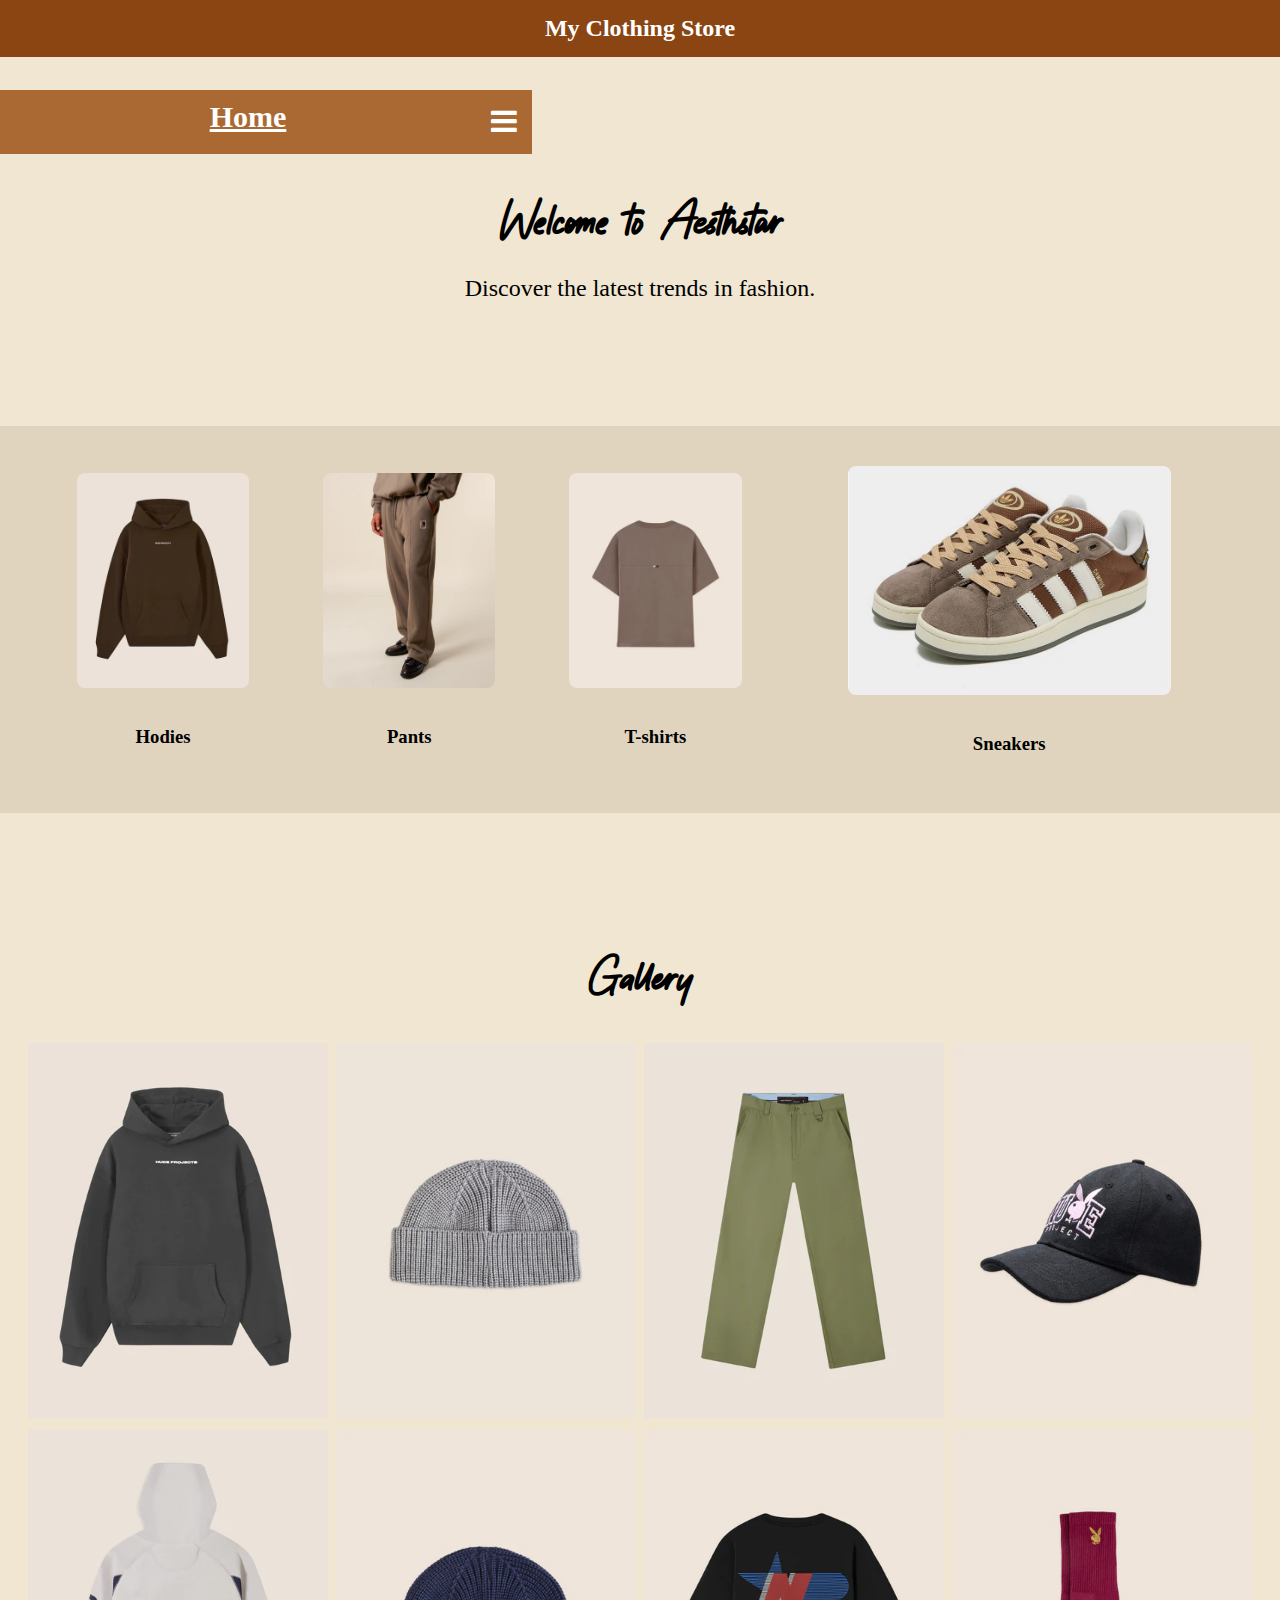
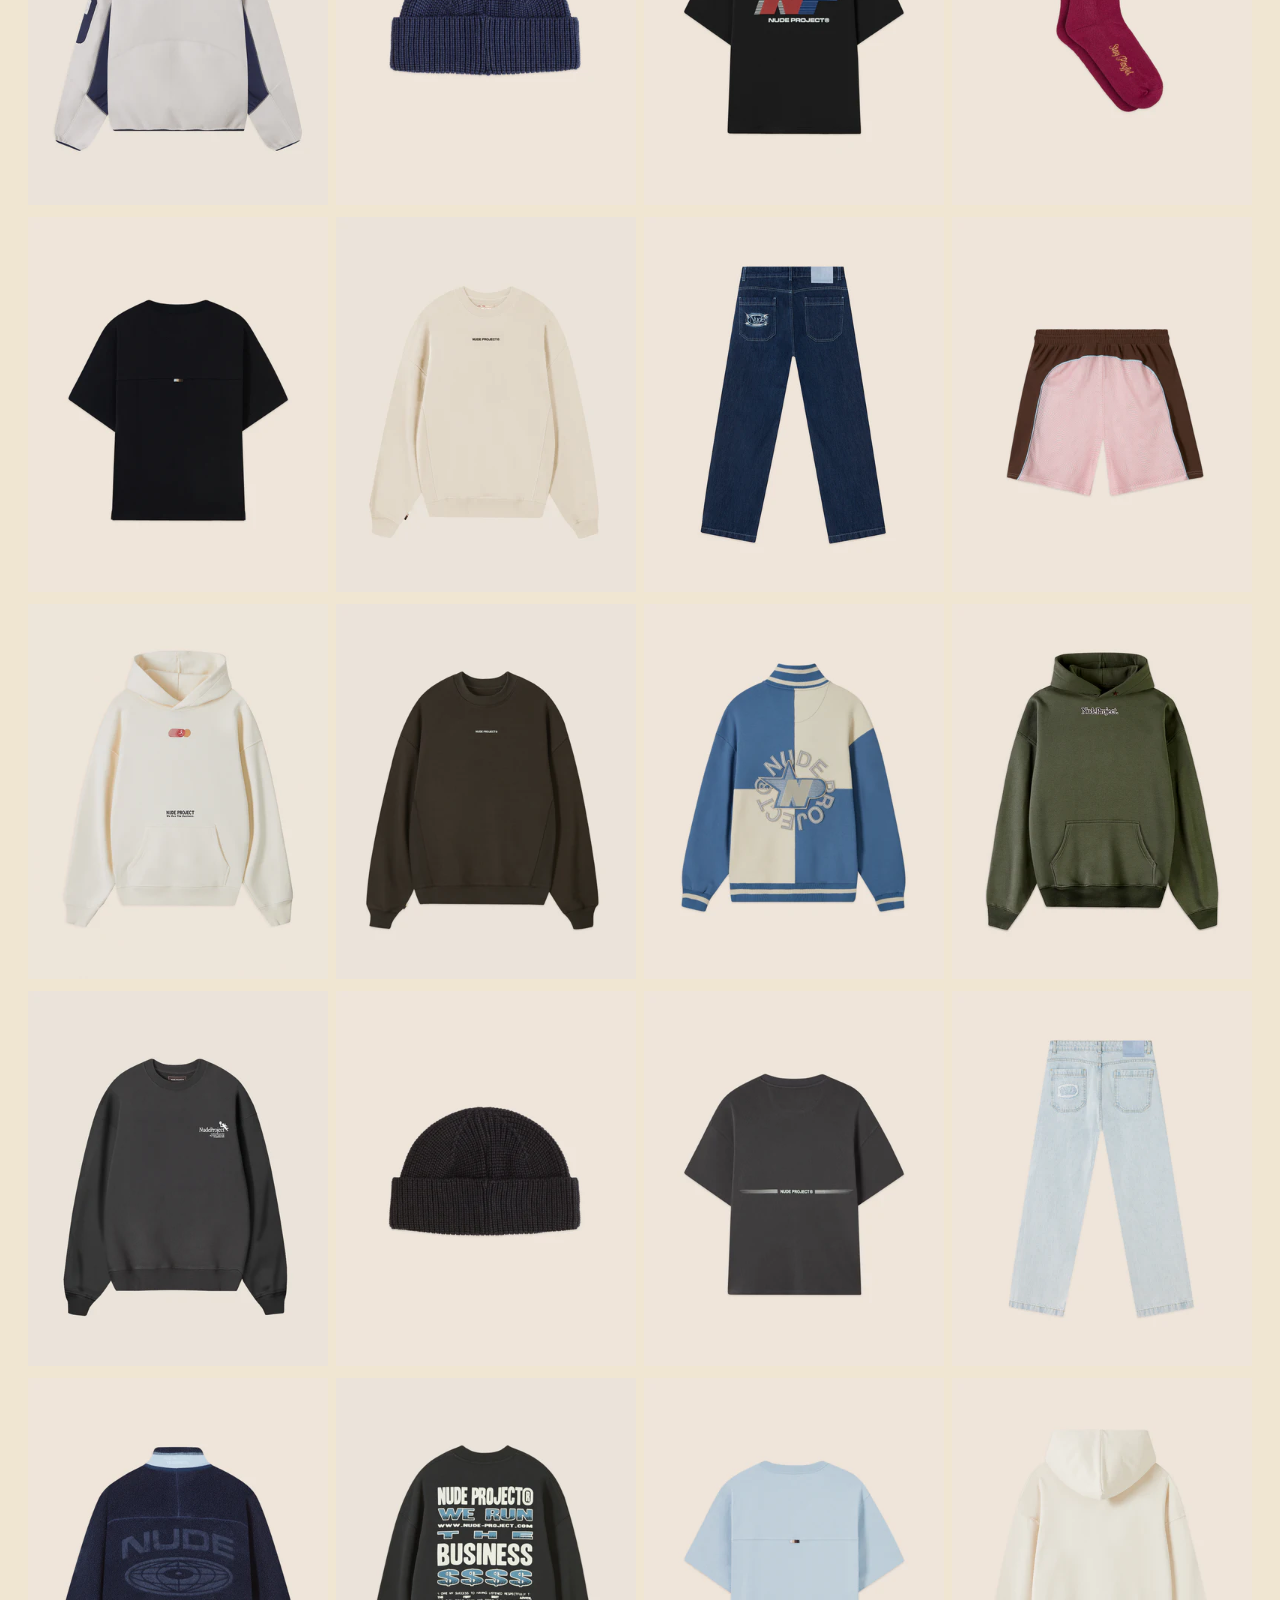
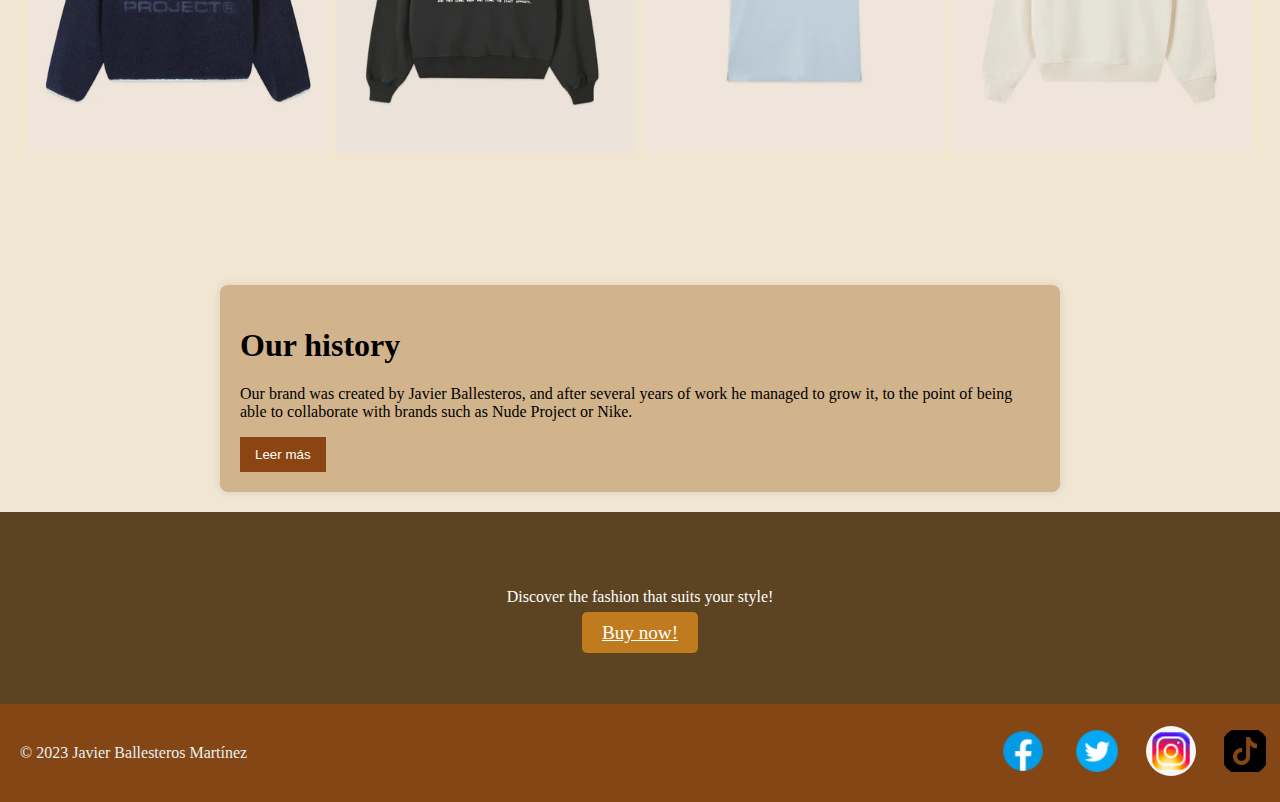
<file: Proyecto/index.html>
<!DOCTYPE html>
<html lang="en">
<head>
    <meta charset="UTF-8">
    <meta name="viewport" content="width=device-width, initial-scale=1.0">
    <link rel="stylesheet" href="./css/style.css">
    <link rel="shortcut icon" href="./IMG/camiseta.png" type="image/x-icon">
    <link rel="stylesheet" href="https://cdnjs.cloudflare.com/ajax/libs/font-awesome/4.7.0/css/font-awesome.min.css">
    <script src="./javascript/funciones.js"></script>
    <title>Aethstar</title>
</head>
<body class="animacion">

    <header>
        <div class="logo">My Clothing Store</div>
    </header>

    <section class="Titulo" id="Titulo">
        <h1>Welcome to Aesthstar</h1>
        <p>Discover the latest trends in fashion.</p>
    </section>

    <section class="nav">
        <div class="topnav" id="myTopnav">
            <a href="#Titulo" class="active">Home</a>
            <a href="#Diseños">Merchandising</a>
            <a href="#Gallery">Gallery</a>
            <a href="#footer">Contact</a>
            <a href="javascript:void(0);" class="icon" onclick="myFunction()">
            <i class="fa fa-bars"></i>
            </a>
        </div>
    </section>


    <section class="Diseños" id="Diseños">
        <div class="Imagenes">
            <img src="./IMG/Hodies.webp" alt="Hodies">
            <h3>Hodies</h3>
        </div>
        <div class="Imagenes">
            <img src="./IMG/Pantalones.webp" alt="Pants">
            <h3>Pants</h3>
        </div>
        <div class="Imagenes">
            <img src="./IMG/Camisetas.webp" alt="T-shirts">
            <h3>T-shirts</h3>
        </div>
        <div class="Imagenes">
            <img src="./IMG/Zapatillas.webp" alt="Sneakers">
            <h3>Sneakers</h3>
        </div>
    </section>

    <section class="Titulo" id="Gallery">
    <h1>Gallery</h1>
    <div class="grid">
        <div class="column">
            <img src="./IMG/Gallery1.webp">
            <img src="./IMG/Gallery2.webp">
            <img src="./IMG/Gallery3.webp">
            <img src="./IMG/Gallery4.webp">
            <img src="./IMG/Gallery5.webp">
            <img src="./IMG/Gallery6.webp">
        </div>
        <div class="column">
            <img src="./IMG/Gallery8.jpg">
            <img src="./IMG/Gallery9.webp">
            <img src="./IMG/Gallery10.webp">
            <img src="./IMG/Gallery11.webp">
            <img src="./IMG/Gallery12.webp">
            <img src="./IMG/Gallery13.webp">
        </div>
        <div class="column">
            <img src="./IMG/Gallery14.webp">
            <img src="./IMG/Gallery15.webp">
            <img src="./IMG/Gallery16.webp">
            <img src="./IMG/Gallery17.webp">
            <img src="./IMG/Gallery18.webp">
            <img src="./IMG/Gallery19.webp">
        </div>
            <div class="column">
            <img src="./IMG/Gallery21.webp">
            <img src="./IMG/Gallery22.webp">
            <img src="./IMG/Gallery23.webp">
            <img src="./IMG/Gallery24.webp">
            <img src="./IMG/Gallery25.webp">
            <img src="./IMG/Gallery26.webp">
        </div>
    </div>
    </section>

    <section class="historia">
        <h1>Our history</h1>
        <p>
            Our brand was created by Javier Ballesteros, and after several years of work he managed to grow it, to the point of being able to collaborate with brands such as Nude Project or Nike.
        </p>

        <p class="extra-content">
            Javi was a boy from Cártama who was fond of fashion who followed his dreams by starting to make clothing models with sublimation. After years of people liking the models he made, he formed his company "Aethstore", this company became famous but later decided to change the name to the current "Aethstar", this company has grown so much that it is fighting with the largest ones like Adidas or other brands
        </p>

        <button id="readMoreBtn" onclick="toggleReadMore()">Leer más</button>
    </section>

    <section class="footer" id="footer">
        <p>Discover the fashion that suits your style!</p>
        <a href="compra.html" class="footer-boton">Buy now!</a>
    </section>

    <footer>
        <div class="container">
            <div class="footer-content">
                <p>&copy; 2023 Javier Ballesteros Martínez</p>
                <div class="social-icons">
                    <a href="https://www.facebook.com/?locale=es_ES" target="_blank" ><img src="./IMG/favicom_facebook.png" alt=""></a>
                    <a href="https://twitter.com/i/flow/login" target="_blank" ><img src="./IMG/favicom_twiter.png" alt=""></a>
                    <a href="https://www.instagram.com/" target="_blank" ><img src="./IMG/favicom_instagram.gif" alt=""></a>
                    <a href="https://www.tiktok.com/login?lang=es&redirect_url=https%3A%2F%2Fwww.tiktok.com%2Fupload%3Flang%3Des" target="_blank" ><img src="./IMG/favicom_tiktok.png" alt=""></a>
                </div>
            </div>
        </div>
    </footer>

</body>
</html>
</file>
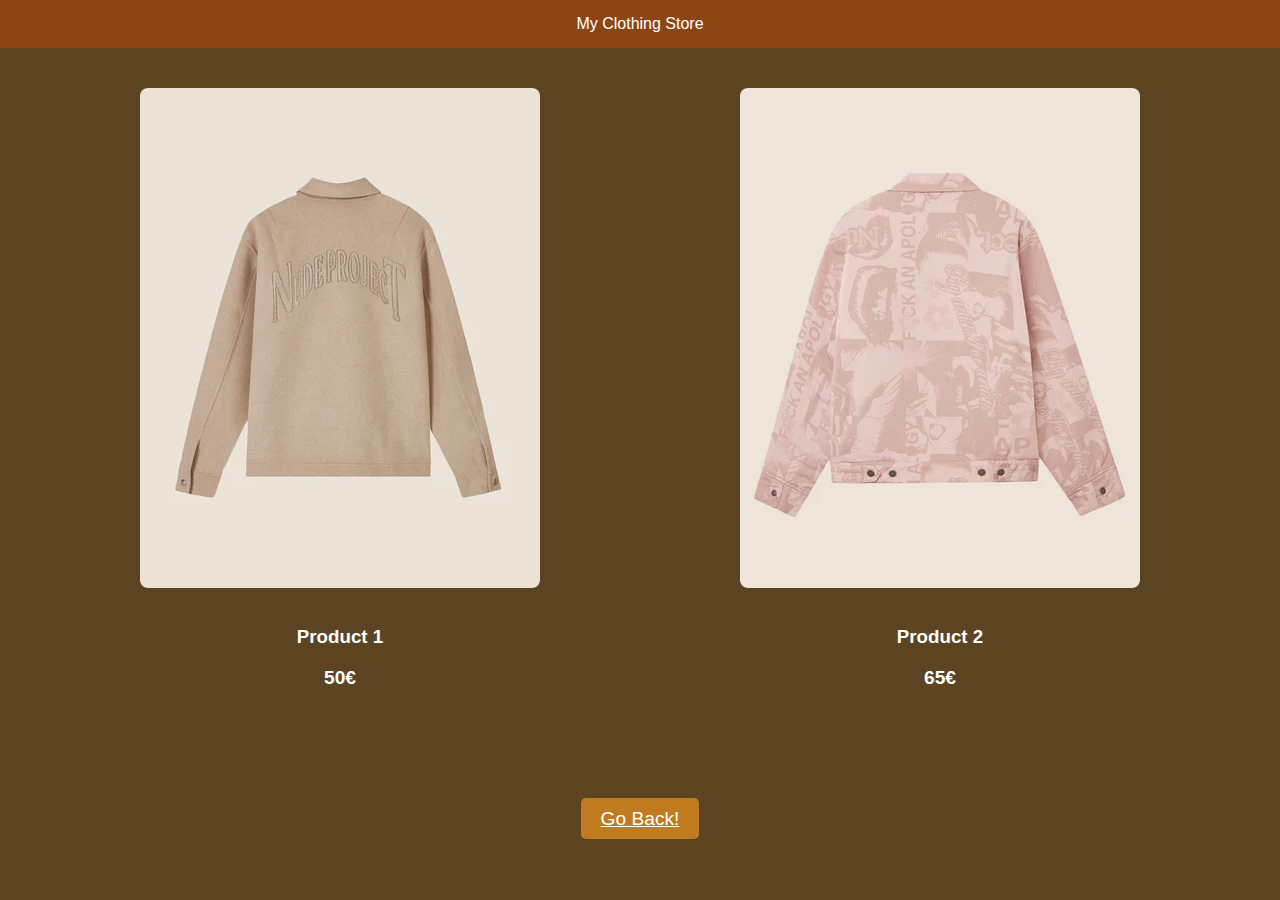
<file: Proyecto/compra.html>
<!DOCTYPE html>
<html lang="en">
<head>
    <meta charset="UTF-8">
    <meta name="viewport" content="width=device-width, initial-scale=1.0">
    <link rel="stylesheet" href="./css/estilo-compra.css">
    <link rel="shortcut icon" href="./IMG/camiseta.png" type="image/x-icon">
    <title>Compra</title>
</head>
<body class="animacion">

    <header>
        <div class="logo">My Clothing Store</div>
    </header>

    <section class="Seccion-productos">
        <div class="productos">
            <img src="./IMG/Producto1.webp" alt="Producto1">
            <h3>Product 1</h3>
            <p class="price">50€</p>
        </div>
        <div class="productos">
            <img src="./IMG/Producto2.webp" alt="Product 2">
            <h3>Product 2</h3>
            <p class="price">65€</p>
        </div>
    </section>

    <section class="boton">
        <a href="index.html" class="back-boton">Go Back!</a>
    </section>

</body>
</html>
</file>
<file: Proyecto/css/style.css>
/*************************************************************************/
/*     Autor: Javier Ballesteros                                         */
/*     Fecha: 17/11/2023                                                 */
/*                                                                       */ 
/*                                                                       */
/*                                                                       */
/*************************************************************************/


/*Para poner tipografía*/

@font-face {
    font-family: letra;
    src: url(../FONT/southing.regular.ttf);
}

@font-face {
    font-family: texto;
    src: url(../FONT/autumn-in-november.zip);
}


/*El cuerpo de la página*/

body {
    font-family: texto;
    margin: 0;
    padding: 0;
    background-color: #f0e6d2; 
    color: #000000; 
}

/*La cabecera, para nosotros como un nav*/

header {
    background-color: #8B4513;
    color: #fff;
    padding: 15px;
    text-align: center;
    position: relative;
}

/*Frase de arriba, Donde pone "Tienda de ropa"*/

.logo {
    font-family: texto;
    font-size: 24px;
    font-weight: bold;
}

/*El título de la página web (la presentación) */

.Titulo {
    background-position: center;
    color: #000000;
    text-align: center;
    padding: 100px 20px;
}

.Titulo h1 {
    font-family: letra;
    font-size: 3em;
    margin-bottom: 20px;
}

.Titulo p {
    font-size: 1.5em;
    font-family: texto;
}

/*Esto es donde va la nav*/

.topnav {
    overflow: hidden;
    position: fixed;
    padding: 10px;
    width: 40%;
    top: 10%;
    animation: slideDown 1.5s ease-in-out;
    justify-content: center;
    text-align: center;
    background-color: #aa6933;
}


.topnav a {
    color: #ffffff;
    font-family: texto;
    font-size: 30px;
    font-weight: bold;
    margin: 5px;
}

.topnav a:hover {
    color: #000000;
}


.topnav .icon {
    display: none;
}


/*Esto son los recuadros donde ponen zapatillas, Hodies, etc */

.Diseños {
    display: flex;
    justify-content: space-around;
    align-items: center;
    background-color: #e0d4bf; 
    padding: 40px;
}

.Imagenes {
    text-align: center;
}

.Imagenes img {
    max-width: 70%;
    border-radius: 8px;
    margin-bottom: 15px;
}

/*La barra de abajo para dar el toque a la paleta de colores y meter el botón para cambiar de página*/

.footer {
    background-color: #5c4422; 
    color: #fff;
    text-align: center;
    padding: 60px;
}

/*Botón del footer para llevarte a otros sitios*/

.footer-boton {
    background-color: #bf7b1d; 
    color: #fff;
    padding: 10px 20px;
    border-radius: 5px;
    font-size: 1.2em;
}

.footer-boton:hover {background-color:#8B4513;
                    color: #000000;
}

/*Sección del grid para la gallery*/
.grid {
    display: grid;
    grid-template-columns: auto auto auto auto;
    padding: 4px;
}

.column {
    max-width: 100%;
    padding: 4px;
}

.column img {
    margin-top: 8px;
    width: 100%;
}

/*Seccion de nuestra historia*/

.historia {
    max-width: 800px;
    margin: 20px auto;
    padding: 20px;
    background-color: #D2B48C; 
    border-radius: 8px;
    box-shadow: 0 0 10px rgba(0, 0, 0, 0.1);
    overflow: hidden;
}

p.extra-content {
    display: none;
}

button {
    background-color: #8B4513; 
    color: #fff;
    border: none;
    padding: 10px 15px;
    cursor: pointer;
}

button:hover {
    background-color: #A0522D; 
}


/*Aquí va el footer*/

footer {
    background-color: #834614;
    color: #ecf0f1;
    padding: 20px 0;
}

.container {
    width: 100%;
    margin: 0 auto;
}

.footer-content {
    display: flex;
    justify-content: space-between;
    align-items: center;
}

.footer-content p {
    margin: 20px;
}

.social-icons a {
    margin-left: 10px;
    margin-right: 10px;
}

.social-icons img {
    width: 50px;
    height: 50px;
    border-radius: 50%;
    transition: transform 0.3s ease;
}

.social-icons img:hover {
    transform: scale(1.2);
}

/*Seccion de fotos*/

.fotos img {width:100%;}

.fotos


/*Sección responsive*/

.animacion {
    animation: fadeIn 1s ease-in-out;
}

@keyframes fadeIn {
    0% {
        opacity: 0;
    }
    100% {
        opacity: 2;
    }
}

  /* Para que el grid en la tablet sea responsive */
@media screen and (max-width: 800px) {
    .grid {
        grid-template-columns: auto auto;
        max-width: 150%;
    }
}

/*Barra de navegación responsive*/

@media screen and (max-width: 1320px) {
    .topnav a:not(:first-child) {display: none;}
    .topnav a.icon {
    float: right;
    display: block;
    top: -10px;
    }
}

@media screen and (max-width: 1320px) {
    .topnav.responsive {position: fixed;}
    .topnav.responsive .icon {
    position: absolute;
    right: 0;
    top: -10px;
    }
    .topnav.responsive a {
    float: none;
    display: block;
    text-align: left;
    }
}

@keyframes slideDown {
    from {
        transform: translateY(-50px);
    }
    to {
        transform: translateY(0);
    }
}

  /* Para que en el movil el grid sea responsive */
@media screen and (max-width: 600px) {
    .grid {
        grid-template-columns: auto;
        max-width: 200%;
    }
}
</file>
<file: Proyecto/css/estilo-compra.css>
body {
    font-family: Arial, sans-serif;
    margin: 0;
    padding: 0;
    background-color: #5c4422; 
    color: #fff; 
}

header {
    background-color: #8B4513;
    color: #fff;
    padding: 15px;
    text-align: center;
}

/*Aquí van las fotos y el texto*/

.Seccion-productos {
    display: flex;
    justify-content: space-around;
    align-items: center;
    padding: 40px;
}

.productos {
    text-align: center;
}

.productos img {
    max-width: 100%;
    border-radius: 8px;
    margin-bottom: 15px;
}

/* Aquí se pone el recuadro para poner el precio de los productos*/
.price {
    font-size: 1.2em;
    font-weight: bold;
}

/* Animación de entrada */
.animacion {
    animation: fadeIn 1s ease-in-out;
}

@keyframes fadeIn {
    0% {
        opacity: 0;
    }
    100% {
        opacity: 1;
    }
}

/*Botón del footer para llevarte a otros sitios*/

.boton {
    background-color: #5c4422; 
    color: #fff;
    text-align: center;
    padding: 60px;
}

.back-boton {
    background-color: #bf7b1d; 
    color: #fff;
    padding: 10px 20px;
    border-radius: 5px;
    font-size: 1.2em;
}

.back-boton:hover {background-color:#8B4513;
                    color: #000000;
}
</file>
